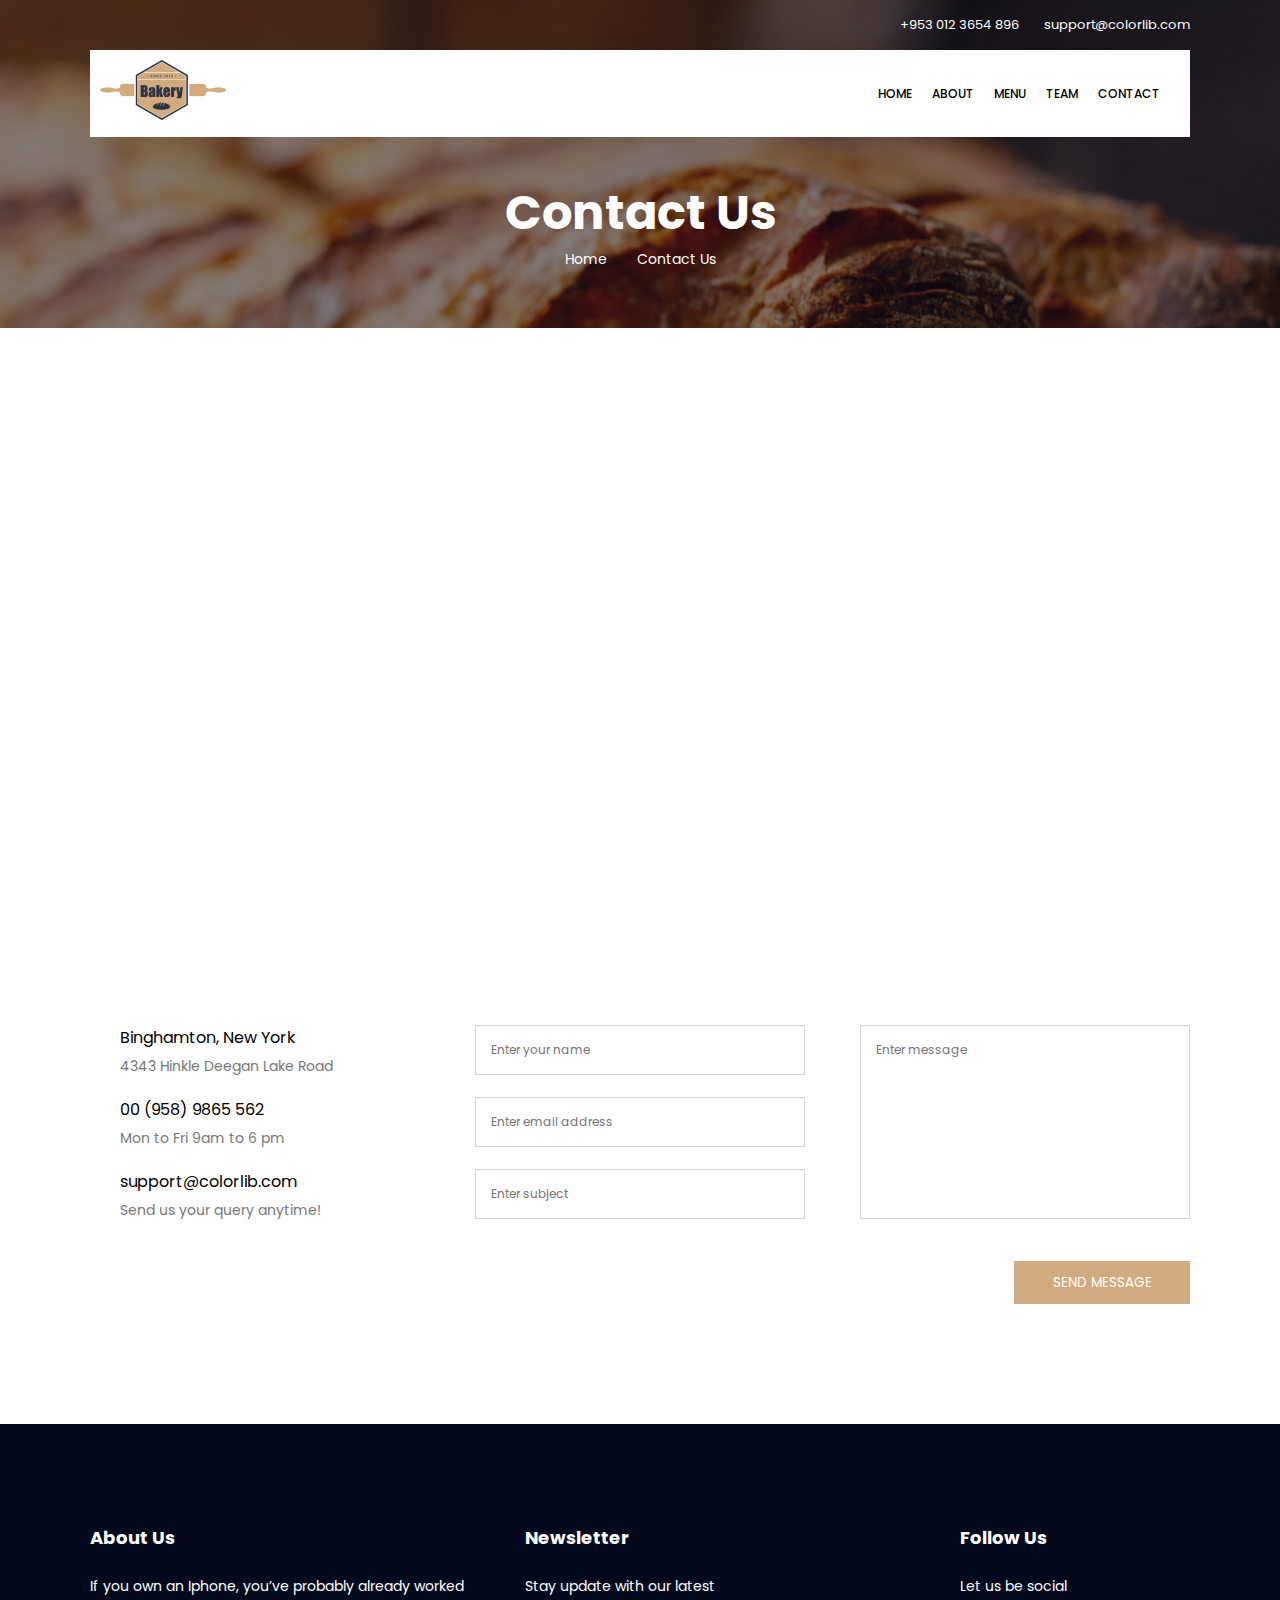
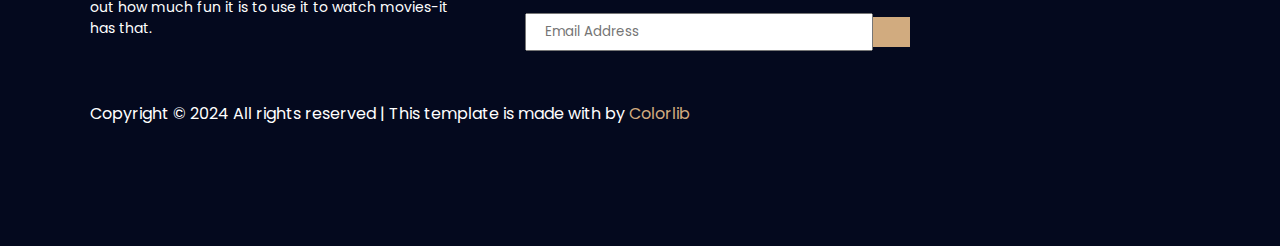
<file: contact.html>
<!DOCTYPE html>
<html lang="en">

<head>

    <meta name="viewport" content="width=device-width, initial-scale=1">
    <link rel="stylesheet" href="style.css">
    <link rel="stylesheet" href="responsive.css">

    <link rel="stylesheet" href="https://cdnjs.cloudflare.com/ajax/libs/font-awesome/6.5.2/css/all.min.css"
        integrity="sha512-SnH5WK+bZxgPHs44uWIX+LLJAJ9/2PkPKZ5QiAj6Ta86w+fsb2TkcmfRyVX3pBnMFcV7oQPJkl9QevSCWr3W6A=="
        crossorigin="anonymous" referrerpolicy="no-referrer" />
    <link rel="stylesheet" href="js/app.js">
</head>

<body>
    <div class="menu-bg-layer"></div>
    <div class="menu-bg-overlay"></div>
    <section id="about-banner">
        <div class="overlay">
            <div class="main">
                <div class="top-contacts">
                    <div class="top-icons">
                        <i class="fa-brands fa-facebook-f"></i>
                        <i class="fa-brands fa-twitter"></i>
                        <i class="fa-solid fa-basketball"></i>
                        <i class="fa-brands fa-behance"></i>
                    </div>
                    <div class="contact-text">
                        <span>+953 012 3654 896 </span>
                        <span><a href="#"> support@colorlib.com</a></span>
                    </div>
                </div>
                <nav>
                    <div class="logo">
                        <img src="img/logo.png" alt="">
                    </div>
                    <i class="fa-solid fa-bars" id="menu"></i>
                    <ul id="menu-mob">
                        <li><a href="index.html">Home</a></li>
                        <li><a href="about.html">About</a></li>
                        <li><a href="menu.html">Menu</a></li>
                        <li><a href="team.html">Team</a></li>
                        <li><a href="contact.html">Contact</a></li>
                        <li></li>
                    </ul>

                </nav>
                <div class="about-heading">
                    <h1>Contact Us</h1>
                    <div class="about-line">

                        <a href="index.html"><span>Home</span></a>
                        <i class="fa-solid fa-arrow-right"></i>
                        <a href="contact.html"><span>Contact Us</span></a>
                    </div>
                </div>
            </div>
        </div>
    </section>

    <section id="map-section">
        <div class="map-main">

            <iframe class="maps"
                src="https://www.google.com/maps/embed?pb=!1m18!1m12!1m3!1d47364.18044299736!2d-75.94478609537359!3d42.101874765405405!2m3!1f0!2f0!3f0!3m2!1i1024!2i768!4f13.1!3m3!1m2!1s0x89daef72dfadb7d1%3A0x68f9703f7ed337f!2sBinghamton%2C%20NY%2C%20USA!5e0!3m2!1sen!2sin!4v1720958509336!5m2!1sen!2sin"
                width="600" height="450" style="border:0;" allowfullscreen="" loading="lazy"
                referrerpolicy="no-referrer-when-downgrade"></iframe>

            <div class="contact-area">
                <div class="contact-box1">
                    <div class="add-line">
                        <div class="home-icon">
                            <i class="fa-solid fa-house house"></i>
                        </div>
                        <div class="address">
                            <span>Binghamton, New York</span>
                            <p>4343 Hinkle Deegan Lake Road</p>
                        </div>
                    </div>

                    <div class="add-line">
                        <div class="home-icon">
                            <i class="fa-solid fa-phone house"></i>
                        </div>
                        <div class="address">
                            <span>00 (958) 9865 562</span>
                            <p>Mon to Fri 9am to 6 pm</p>
                        </div>
                    </div>

                    <div class="add-line">
                        <div class="home-icon">
                            <i class="fa-solid fa-envelope house"></i>
                        </div>
                        <div class="address">
                            <span>support@colorlib.com</span>
                            <p>Send us your query anytime!</p>
                        </div>
                    </div>

                </div>
                <div class="contact-box1">
                    <input type="text" placeholder="Enter your name" class="contact-input">
                    <input type="text" placeholder="Enter email address" class="contact-input">
                    <input type="text" placeholder="Enter subject" class="contact-input">

                </div>
                <div class="contact-box1">
                    <textarea name="" id="" placeholder="Enter message" class="add-textarea"></textarea>

                </div>


            </div>
        
            <div class="send-msg-btn">
                <button id="get-startbtn">
                    SEND MESSAGE
                </button>
            </div>
        </div>
    </section>



    <footer>
        <div class="footmain">
            <div class="foot-content">
                <div class="about">
                    <h6>About Us</h6>
                    <p>If you own an Iphone, you’ve probably already worked out how much fun it is to use it to watch
                        movies-it has that.</p>
                </div>
                <div class="news">
                    <h6>Newsletter</h6>
                    <p>Stay update with our latest</p>
                    <div class="emailbtn">

                        <input type="email" placeholder="Email Address" class="emailbox">
                        <i class="fa-solid fa-arrow-right right-arrow"></i>
                    </div>
                </div>
                <div class="follow">
                    <h6>Follow Us</h6>
                    <p>Let us be social</p>
                    <div class="foot-icons">
                        <i class="fa-brands fa-facebook-f icon-f"></i>
                        <i class="fa-brands fa-twitter icon-f"></i>
                        <i class="fa-brands fa-dribbble icon-f"></i>
                        <i class="fa-brands fa-behance icon-f"></i>
                    </div>
                </div>

                <p>Copyright © 2024 All rights reserved | This template is made with
                    <i class="fa-regular fa-heart yellow"></i>by <span class="yellow"> Colorlib</span>
                </p>
            </div>
        </div>

    </footer>
    <script src="js/app.js"></script>

</body>

</html>
</file>
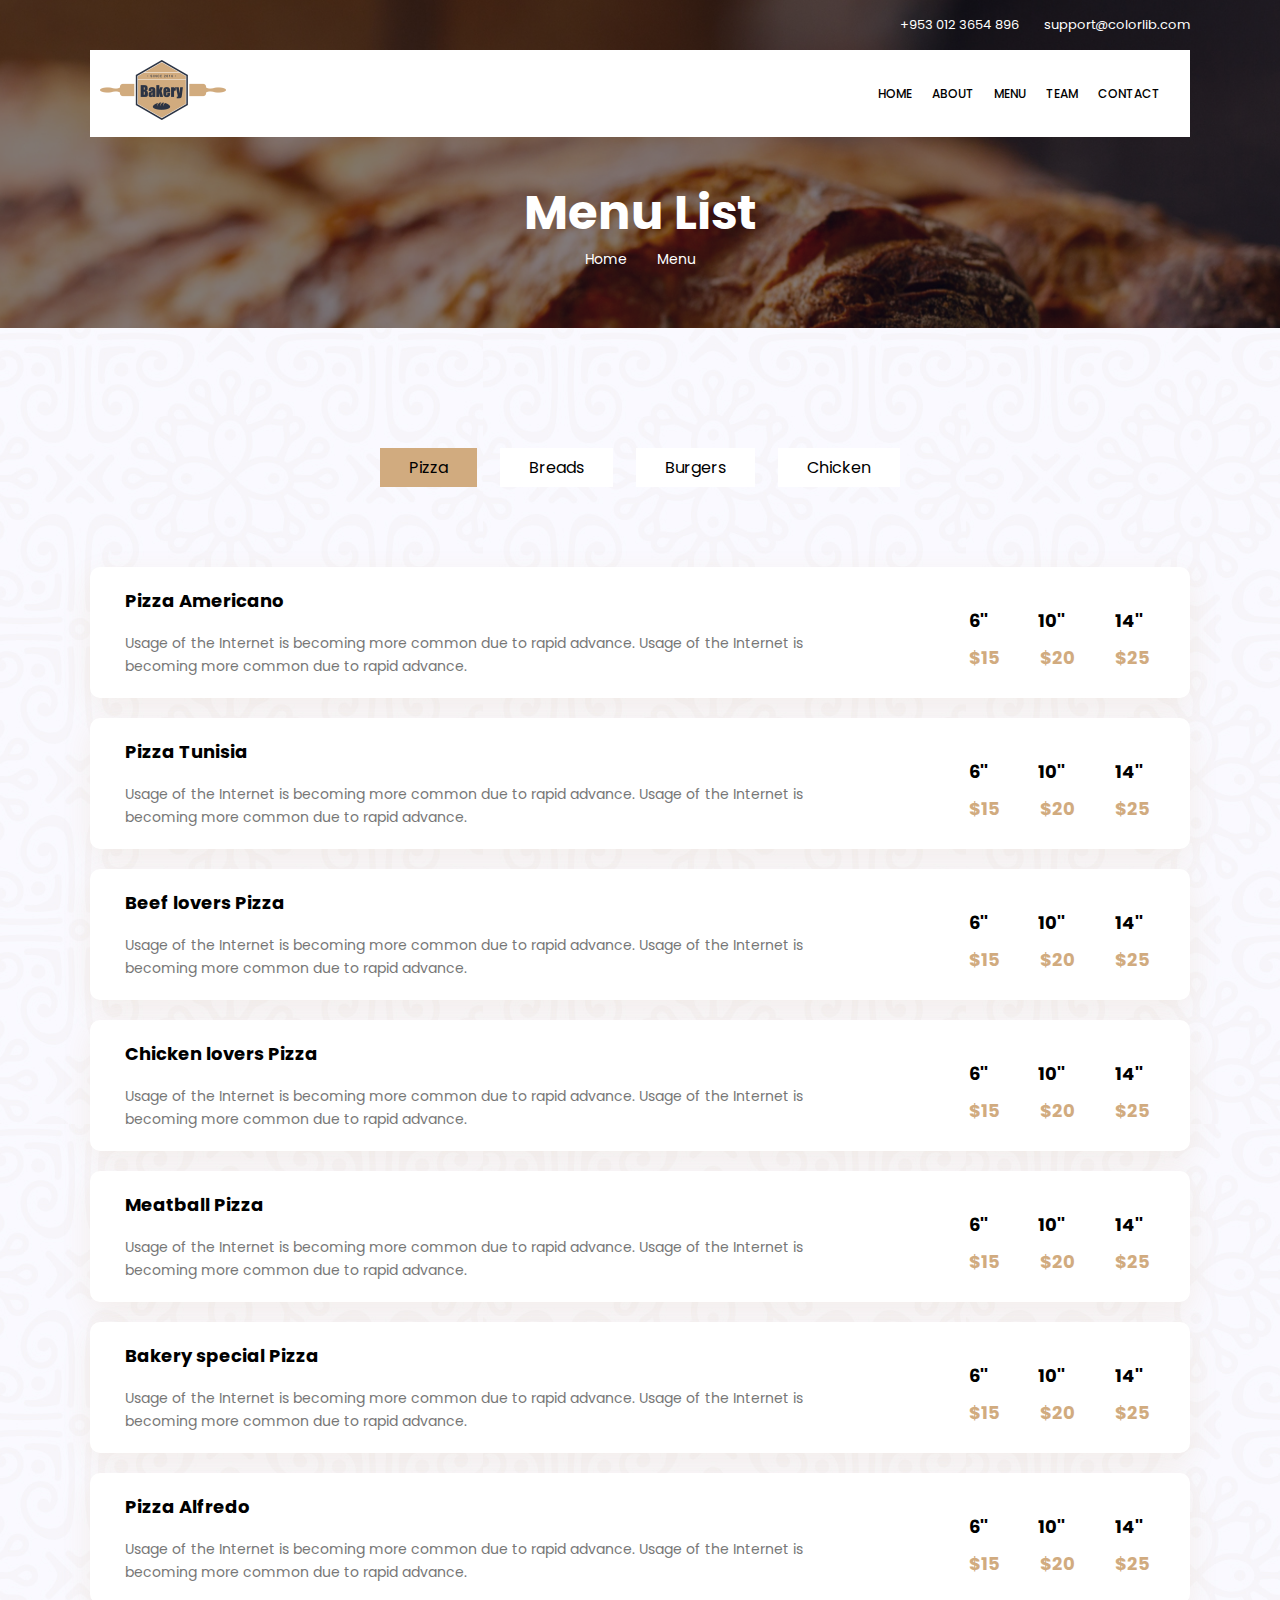
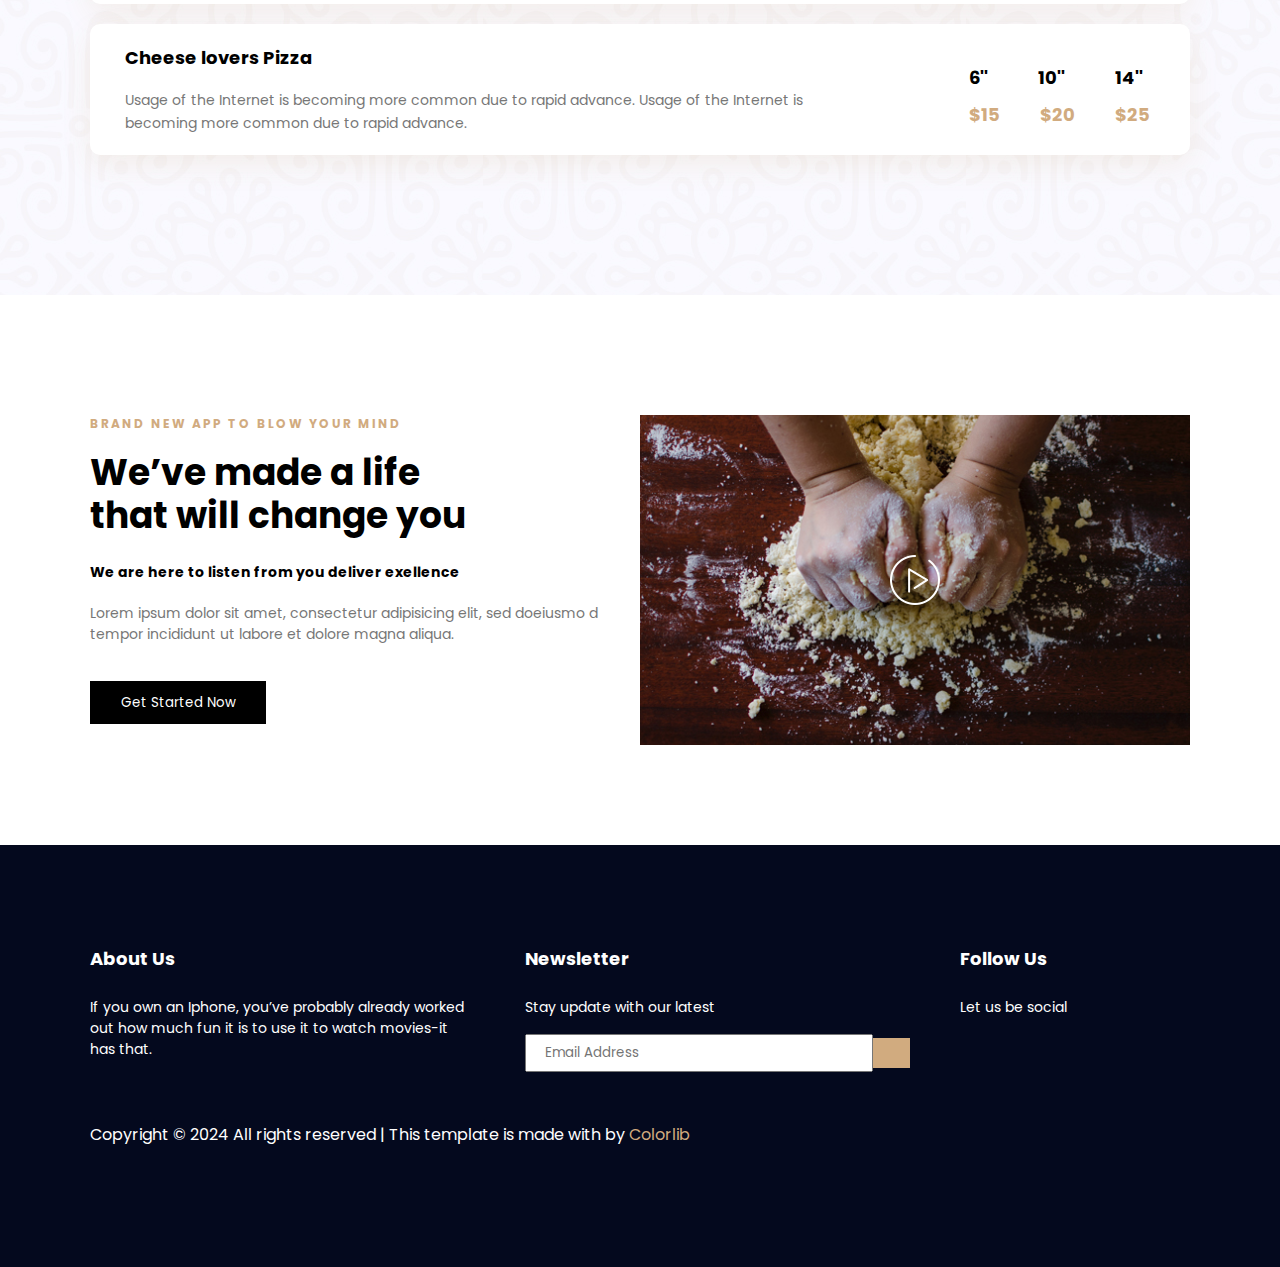
<file: menu.html>
<!DOCTYPE html>
<html lang="en">
<head>

    <meta name="viewport" content="width=device-width, initial-scale=1">
    <link rel="stylesheet" href="style.css">
    <link rel="stylesheet" href="responsive.css">
    
    <link rel="stylesheet" href="https://cdnjs.cloudflare.com/ajax/libs/font-awesome/6.5.2/css/all.min.css" integrity="sha512-SnH5WK+bZxgPHs44uWIX+LLJAJ9/2PkPKZ5QiAj6Ta86w+fsb2TkcmfRyVX3pBnMFcV7oQPJkl9QevSCWr3W6A==" crossorigin="anonymous" referrerpolicy="no-referrer" />    
    <link rel="stylesheet" href="js/app.js">
</head>
<body>
    <div class="menu-bg-layer"></div>
    <div class="menu-bg-overlay"></div>
    <section id="about-banner">
        <div class="overlay">
            <div class="main">
                <div class="top-contacts">
                    <div class="top-icons">
                        <i class="fa-brands fa-facebook-f"></i>
                        <i class="fa-brands fa-twitter"></i>
                        <i class="fa-solid fa-basketball"></i>
                        <i class="fa-brands fa-behance"></i>
                    </div>
                    <div class="contact-text">
                        <span>+953 012 3654 896 </span>
                        <span><a href="#"> support@colorlib.com</a></span>
                    </div>
                </div>
                <nav>
                    <div class="logo">
                        <img src="img/logo.png" alt="">
                    </div>
                    <i class="fa-solid fa-bars" id="menu"></i>
                        <ul id="menu-mob">
                            <li><a href="index.html">Home</a></li>
                            <li><a href="about.html">About</a></li>
                            <li><a href="menu.html">Menu</a></li>
                            <li><a href="team.html">Team</a></li>
                            <li><a href="contact.html">Contact</a></li>
                            <li></li>
                        </ul>
                    
                </nav>
                <div class="about-heading">
                    <h1>Menu List</h1>
                    <div class="about-line">

                        <a href="index.html"><span>Home</span></a>
                        <i class="fa-solid fa-arrow-right"></i>
                        <a href="menu.html"><span>Menu</span></a>
                    </div>
                </div>
            </div>
        </div>
    </section>

    <section id="menu-section"> 
        <div class="menu-main">
            <ul id="menu-btns">
                <li data-index="0"  class="bg-menus active" >Pizza</li>
                <li data-index="1" class="bg-menus">Breads</li>
                <li data-index="2" class="bg-menus">Burgers</li>
                <li data-index="3" class="bg-menus">Chicken</li>
            </ul>

            <div class="box open">
                <div class="menu-box1">
                    <div class="pizza-head1">
                        <h4>Pizza Americano</h4>
                        <p>Usage of the Internet is becoming more common due to rapid advance. Usage of the Internet is becoming more common due to rapid advance.</p>
                        
    
                    </div>
                    <div class="size-box">
                        <div class="size">
                            <h4>6''</h4>
                            <h4>10''</h4>
                            <h4>14''</h4>
                        </div>
                        <div class="dollor">
                            <span>$15</span>
                            <span>$20</span>
                            <span>$25</span>
                        </div>
                    </div>
                    
                </div>
    
                <div class="menu-box1">
                    <div class="pizza-head1">
                        <h4>Pizza Tunisia</h4>
                        <p>Usage of the Internet is becoming more common due to rapid advance. Usage of the Internet is becoming more common due to rapid advance.</p>
                        
    
                    </div>
                    <div class="size-box">
                        <div class="size">
                            <h4>6''</h4>
                            <h4>10''</h4>
                            <h4>14''</h4>
                        </div>
                        <div class="dollor">
                            <span>$15</span>
                            <span>$20</span>
                            <span>$25</span>
                        </div>
                    </div>
                    
                </div>
    
                <div class="menu-box1">
                    <div class="pizza-head1">
                        <h4>Beef lovers Pizza</h4>
                        <p>Usage of the Internet is becoming more common due to rapid advance. Usage of the Internet is becoming more common due to rapid advance.</p>
                        
    
                    </div>
                    <div class="size-box">
                        <div class="size">
                            <h4>6''</h4>
                            <h4>10''</h4>
                            <h4>14''</h4>
                        </div>
                        <div class="dollor">
                            <span>$15</span>
                            <span>$20</span>
                            <span>$25</span>
                        </div>
                    </div>
                    
                </div>
    
                <div class="menu-box1">
                    <div class="pizza-head1">
                        <h4>Chicken lovers Pizza</h4>
                        <p>Usage of the Internet is becoming more common due to rapid advance. Usage of the Internet is becoming more common due to rapid advance.</p>
                        
    
                    </div>
                    <div class="size-box">
                        <div class="size">
                            <h4>6''</h4>
                            <h4>10''</h4>
                            <h4>14''</h4>
                        </div>
                        <div class="dollor">
                            <span>$15</span>
                            <span>$20</span>
                            <span>$25</span>
                        </div>
                    </div>
                    
                </div>
    
                <div class="menu-box1">
                    <div class="pizza-head1">
                        <h4>Meatball Pizza</h4>
                        <p>Usage of the Internet is becoming more common due to rapid advance. Usage of the Internet is becoming more common due to rapid advance.</p>
                        
    
                    </div>
                    <div class="size-box">
                        <div class="size">
                            <h4>6''</h4>
                            <h4>10''</h4>
                            <h4>14''</h4>
                        </div>
                        <div class="dollor">
                            <span>$15</span>
                            <span>$20</span>
                            <span>$25</span>
                        </div>
                    </div>
                    
                </div>
    
    
                <div class="menu-box1">
                    <div class="pizza-head1">
                        <h4>Bakery special Pizza</h4>
                        <p>Usage of the Internet is becoming more common due to rapid advance. Usage of the Internet is becoming more common due to rapid advance.</p>
                        
    
                    </div>
                    <div class="size-box">
                        <div class="size">
                            <h4>6''</h4>
                            <h4>10''</h4>
                            <h4>14''</h4>
                        </div>
                        <div class="dollor">
                            <span>$15</span>
                            <span>$20</span>
                            <span>$25</span>
                        </div>
                    </div>
                    
                </div>
    
    
                <div class="menu-box1">
                    <div class="pizza-head1">
                        <h4>Pizza Alfredo</h4>
                        <p>Usage of the Internet is becoming more common due to rapid advance. Usage of the Internet is becoming more common due to rapid advance.</p>
                        
    
                    </div>
                    <div class="size-box">
                        <div class="size">
                            <h4>6''</h4>
                            <h4>10''</h4>
                            <h4>14''</h4>
                        </div>
                        <div class="dollor">
                            <span>$15</span>
                            <span>$20</span>
                            <span>$25</span>
                        </div>
                    </div>
                    
                </div>
    
                <div class="menu-box1">
                    <div class="pizza-head1">
                        <h4>Cheese lovers Pizza</h4>
                        <p>Usage of the Internet is becoming more common due to rapid advance. Usage of the Internet is becoming more common due to rapid advance.</p>
                        
    
                    </div>
                    <div class="size-box">
                        <div class="size">
                            <h4>6''</h4>
                            <h4>10''</h4>
                            <h4>14''</h4>
                        </div>
                        <div class="dollor">
                            <span>$15</span>
                            <span>$20</span>
                            <span>$25</span>
                        </div>
                    </div>
                    
                </div>
            </div>

            <div class="box">
                <div class="menu-box1">
                    <div class="pizza-head1">
                        <h4>Bread Americano</h4>
                        <p>Usage of the Internet is becoming more common due to rapid advance. Usage of the Internet is becoming more common due to rapid advance.</p>
                        
    
                    </div>
                    <div class="size-box">
                        <div class="size">
                            <h4>6''</h4>
                            <h4>10''</h4>
                            <h4>14''</h4>
                        </div>
                        <div class="dollor">
                            <span>$15</span>
                            <span>$20</span>
                            <span>$25</span>
                        </div>
                    </div>
                    
                </div>
    
                <div class="menu-box1">
                    <div class="pizza-head1">
                        <h4>Pizza Tunisia</h4>
                        <p>Usage of the Internet is becoming more common due to rapid advance. Usage of the Internet is becoming more common due to rapid advance.</p>
                        
    
                    </div>
                    <div class="size-box">
                        <div class="size">
                            <h4>6''</h4>
                            <h4>10''</h4>
                            <h4>14''</h4>
                        </div>
                        <div class="dollor">
                            <span>$15</span>
                            <span>$20</span>
                            <span>$25</span>
                        </div>
                    </div>
                    
                </div>
    
                <div class="menu-box1">
                    <div class="pizza-head1">
                        <h4>Beef lovers Pizza</h4>
                        <p>Usage of the Internet is becoming more common due to rapid advance. Usage of the Internet is becoming more common due to rapid advance.</p>
                        
    
                    </div>
                    <div class="size-box">
                        <div class="size">
                            <h4>6''</h4>
                            <h4>10''</h4>
                            <h4>14''</h4>
                        </div>
                        <div class="dollor">
                            <span>$15</span>
                            <span>$20</span>
                            <span>$25</span>
                        </div>
                    </div>
                    
                </div>
    
                <div class="menu-box1">
                    <div class="pizza-head1">
                        <h4>Chicken lovers Pizza</h4>
                        <p>Usage of the Internet is becoming more common due to rapid advance. Usage of the Internet is becoming more common due to rapid advance.</p>
                        
    
                    </div>
                    <div class="size-box">
                        <div class="size">
                            <h4>6''</h4>
                            <h4>10''</h4>
                            <h4>14''</h4>
                        </div>
                        <div class="dollor">
                            <span>$15</span>
                            <span>$20</span>
                            <span>$25</span>
                        </div>
                    </div>
                    
                </div>
    
                <div class="menu-box1">
                    <div class="pizza-head1">
                        <h4>Meatball Pizza</h4>
                        <p>Usage of the Internet is becoming more common due to rapid advance. Usage of the Internet is becoming more common due to rapid advance.</p>
                        
    
                    </div>
                    <div class="size-box">
                        <div class="size">
                            <h4>6''</h4>
                            <h4>10''</h4>
                            <h4>14''</h4>
                        </div>
                        <div class="dollor">
                            <span>$15</span>
                            <span>$20</span>
                            <span>$25</span>
                        </div>
                    </div>
                    
                </div>
    
    
                <div class="menu-box1">
                    <div class="pizza-head1">
                        <h4>Bakery special Pizza</h4>
                        <p>Usage of the Internet is becoming more common due to rapid advance. Usage of the Internet is becoming more common due to rapid advance.</p>
                        
    
                    </div>
                    <div class="size-box">
                        <div class="size">
                            <h4>6''</h4>
                            <h4>10''</h4>
                            <h4>14''</h4>
                        </div>
                        <div class="dollor">
                            <span>$15</span>
                            <span>$20</span>
                            <span>$25</span>
                        </div>
                    </div>
                    
                </div>
    
    
                <div class="menu-box1">
                    <div class="pizza-head1">
                        <h4>Pizza Alfredo</h4>
                        <p>Usage of the Internet is becoming more common due to rapid advance. Usage of the Internet is becoming more common due to rapid advance.</p>
                        
    
                    </div>
                    <div class="size-box">
                        <div class="size">
                            <h4>6''</h4>
                            <h4>10''</h4>
                            <h4>14''</h4>
                        </div>
                        <div class="dollor">
                            <span>$15</span>
                            <span>$20</span>
                            <span>$25</span>
                        </div>
                    </div>
                    
                </div>
    
                <div class="menu-box1">
                    <div class="pizza-head1">
                        <h4>Cheese lovers Pizza</h4>
                        <p>Usage of the Internet is becoming more common due to rapid advance. Usage of the Internet is becoming more common due to rapid advance.</p>
                        
    
                    </div>
                    <div class="size-box">
                        <div class="size">
                            <h4>6''</h4>
                            <h4>10''</h4>
                            <h4>14''</h4>
                        </div>
                        <div class="dollor">
                            <span>$15</span>
                            <span>$20</span>
                            <span>$25</span>
                        </div>
                    </div>
                    
                </div>
            </div>
            <!-- //////////////////////////////////////////////////////////////////////////////////////////////////////////////////////////////// -->
            <div class="box">
                <div class="menu-box1">
                    <div class="pizza-head1">
                        <h4>Burger Americano</h4>
                        <p>Usage of the Internet is becoming more common due to rapid advance. Usage of the Internet is becoming more common due to rapid advance.</p>
                        
    
                    </div>
                    <div class="size-box">
                        <div class="size">
                            <h4>6''</h4>
                            <h4>10''</h4>
                            <h4>14''</h4>
                        </div>
                        <div class="dollor">
                            <span>$15</span>
                            <span>$20</span>
                            <span>$25</span>
                        </div>
                    </div>
                    
                </div>
    
                <div class="menu-box1">
                    <div class="pizza-head1">
                        <h4>Pizza Tunisia</h4>
                        <p>Usage of the Internet is becoming more common due to rapid advance. Usage of the Internet is becoming more common due to rapid advance.</p>
                        
    
                    </div>
                    <div class="size-box">
                        <div class="size">
                            <h4>6''</h4>
                            <h4>10''</h4>
                            <h4>14''</h4>
                        </div>
                        <div class="dollor">
                            <span>$15</span>
                            <span>$20</span>
                            <span>$25</span>
                        </div>
                    </div>
                    
                </div>
    
                <div class="menu-box1">
                    <div class="pizza-head1">
                        <h4>Beef lovers Pizza</h4>
                        <p>Usage of the Internet is becoming more common due to rapid advance. Usage of the Internet is becoming more common due to rapid advance.</p>
                        
    
                    </div>
                    <div class="size-box">
                        <div class="size">
                            <h4>6''</h4>
                            <h4>10''</h4>
                            <h4>14''</h4>
                        </div>
                        <div class="dollor">
                            <span>$15</span>
                            <span>$20</span>
                            <span>$25</span>
                        </div>
                    </div>
                    
                </div>
    
                <div class="menu-box1">
                    <div class="pizza-head1">
                        <h4>Chicken lovers Pizza</h4>
                        <p>Usage of the Internet is becoming more common due to rapid advance. Usage of the Internet is becoming more common due to rapid advance.</p>
                        
    
                    </div>
                    <div class="size-box">
                        <div class="size">
                            <h4>6''</h4>
                            <h4>10''</h4>
                            <h4>14''</h4>
                        </div>
                        <div class="dollor">
                            <span>$15</span>
                            <span>$20</span>
                            <span>$25</span>
                        </div>
                    </div>
                    
                </div>
    
                <div class="menu-box1">
                    <div class="pizza-head1">
                        <h4>Meatball Pizza</h4>
                        <p>Usage of the Internet is becoming more common due to rapid advance. Usage of the Internet is becoming more common due to rapid advance.</p>
                        
    
                    </div>
                    <div class="size-box">
                        <div class="size">
                            <h4>6''</h4>
                            <h4>10''</h4>
                            <h4>14''</h4>
                        </div>
                        <div class="dollor">
                            <span>$15</span>
                            <span>$20</span>
                            <span>$25</span>
                        </div>
                    </div>
                    
                </div>
    
    
                <div class="menu-box1">
                    <div class="pizza-head1">
                        <h4>Bakery special Pizza</h4>
                        <p>Usage of the Internet is becoming more common due to rapid advance. Usage of the Internet is becoming more common due to rapid advance.</p>
                        
    
                    </div>
                    <div class="size-box">
                        <div class="size">
                            <h4>6''</h4>
                            <h4>10''</h4>
                            <h4>14''</h4>
                        </div>
                        <div class="dollor">
                            <span>$15</span>
                            <span>$20</span>
                            <span>$25</span>
                        </div>
                    </div>
                    
                </div>
    
    
                <div class="menu-box1">
                    <div class="pizza-head1">
                        <h4>Pizza Alfredo</h4>
                        <p>Usage of the Internet is becoming more common due to rapid advance. Usage of the Internet is becoming more common due to rapid advance.</p>
                        
    
                    </div>
                    <div class="size-box">
                        <div class="size">
                            <h4>6''</h4>
                            <h4>10''</h4>
                            <h4>14''</h4>
                        </div>
                        <div class="dollor">
                            <span>$15</span>
                            <span>$20</span>
                            <span>$25</span>
                        </div>
                    </div>
                    
                </div>
    
                <div class="menu-box1">
                    <div class="pizza-head1">
                        <h4>Cheese lovers Pizza</h4>
                        <p>Usage of the Internet is becoming more common due to rapid advance. Usage of the Internet is becoming more common due to rapid advance.</p>
                        
    
                    </div>
                    <div class="size-box">
                        <div class="size">
                            <h4>6''</h4>
                            <h4>10''</h4>
                            <h4>14''</h4>
                        </div>
                        <div class="dollor">
                            <span>$15</span>
                            <span>$20</span>
                            <span>$25</span>
                        </div>
                    </div>
                    
                </div>
            </div>

            <!-- //////////////////////////////////////////////////////////////////////////////////////////////////////////// -->
            <div class="box">
                <div class="menu-box1">
                    <div class="pizza-head1">
                        <h4>Chicken Americano</h4>
                        <p>Usage of the Internet is becoming more common due to rapid advance. Usage of the Internet is becoming more common due to rapid advance.</p>
                        
    
                    </div>
                    <div class="size-box">
                        <div class="size">
                            <h4>6''</h4>
                            <h4>10''</h4>
                            <h4>14''</h4>
                        </div>
                        <div class="dollor">
                            <span>$15</span>
                            <span>$20</span>
                            <span>$25</span>
                        </div>
                    </div>
                    
                </div>
    
                <div class="menu-box1">
                    <div class="pizza-head1">
                        <h4>Pizza Tunisia</h4>
                        <p>Usage of the Internet is becoming more common due to rapid advance. Usage of the Internet is becoming more common due to rapid advance.</p>
                        
    
                    </div>
                    <div class="size-box">
                        <div class="size">
                            <h4>6''</h4>
                            <h4>10''</h4>
                            <h4>14''</h4>
                        </div>
                        <div class="dollor">
                            <span>$15</span>
                            <span>$20</span>
                            <span>$25</span>
                        </div>
                    </div>
                    
                </div>
    
                <div class="menu-box1">
                    <div class="pizza-head1">
                        <h4>Beef lovers Pizza</h4>
                        <p>Usage of the Internet is becoming more common due to rapid advance. Usage of the Internet is becoming more common due to rapid advance.</p>
                        
    
                    </div>
                    <div class="size-box">
                        <div class="size">
                            <h4>6''</h4>
                            <h4>10''</h4>
                            <h4>14''</h4>
                        </div>
                        <div class="dollor">
                            <span>$15</span>
                            <span>$20</span>
                            <span>$25</span>
                        </div>
                    </div>
                    
                </div>
    
                <div class="menu-box1">
                    <div class="pizza-head1">
                        <h4>Chicken lovers Pizza</h4>
                        <p>Usage of the Internet is becoming more common due to rapid advance. Usage of the Internet is becoming more common due to rapid advance.</p>
                        
    
                    </div>
                    <div class="size-box">
                        <div class="size">
                            <h4>6''</h4>
                            <h4>10''</h4>
                            <h4>14''</h4>
                        </div>
                        <div class="dollor">
                            <span>$15</span>
                            <span>$20</span>
                            <span>$25</span>
                        </div>
                    </div>
                    
                </div>
    
                <div class="menu-box1">
                    <div class="pizza-head1">
                        <h4>Meatball Pizza</h4>
                        <p>Usage of the Internet is becoming more common due to rapid advance. Usage of the Internet is becoming more common due to rapid advance.</p>
                        
    
                    </div>
                    <div class="size-box">
                        <div class="size">
                            <h4>6''</h4>
                            <h4>10''</h4>
                            <h4>14''</h4>
                        </div>
                        <div class="dollor">
                            <span>$15</span>
                            <span>$20</span>
                            <span>$25</span>
                        </div>
                    </div>
                    
                </div>
    
    
                <div class="menu-box1">
                    <div class="pizza-head1">
                        <h4>Bakery special Pizza</h4>
                        <p>Usage of the Internet is becoming more common due to rapid advance. Usage of the Internet is becoming more common due to rapid advance.</p>
                        
    
                    </div>
                    <div class="size-box">
                        <div class="size">
                            <h4>6''</h4>
                            <h4>10''</h4>
                            <h4>14''</h4>
                        </div>
                        <div class="dollor">
                            <span>$15</span>
                            <span>$20</span>
                            <span>$25</span>
                        </div>
                    </div>
                    
                </div>
    
    
                <div class="menu-box1">
                    <div class="pizza-head1">
                        <h4>Pizza Alfredo</h4>
                        <p>Usage of the Internet is becoming more common due to rapid advance. Usage of the Internet is becoming more common due to rapid advance.</p>
                        
    
                    </div>
                    <div class="size-box">
                        <div class="size">
                            <h4>6''</h4>
                            <h4>10''</h4>
                            <h4>14''</h4>
                        </div>
                        <div class="dollor">
                            <span>$15</span>
                            <span>$20</span>
                            <span>$25</span>
                        </div>
                    </div>
                    
                </div>
    
                <div class="menu-box1">
                    <div class="pizza-head1">
                        <h4>Cheese lovers Pizza</h4>
                        <p>Usage of the Internet is becoming more common due to rapid advance. Usage of the Internet is becoming more common due to rapid advance.</p>
                        
    
                    </div>
                    <div class="size-box">
                        <div class="size">
                            <h4>6''</h4>
                            <h4>10''</h4>
                            <h4>14''</h4>
                        </div>
                        <div class="dollor">
                            <span>$15</span>
                            <span>$20</span>
                            <span>$25</span>
                        </div>
                    </div>
                    
                </div>
            </div>
        </div>
    </section>


    <section id="third-sec">
        <div class="third-main">
                <div class="left-third">
                    <h6> BRAND NEW APP TO BLOW YOUR MIND</h6>
                    <h1>We’ve made a life<br>
                        that will change you</h1>
                    <span>We are here to listen from you deliver exellence</span>
                    <p>Lorem ipsum dolor sit amet, consectetur adipisicing elit, sed doeiusmo d tempor incididunt ut labore et dolore magna aliqua.</p>
                    
                    <button id="start-btn">
                        Get Started Now
                    </button>
                </div>
                <div class="right-video">
                    <img src="img/play-btn.png" class="playbtn">
                </div>
        </div>
    </section>

    <footer >
        <div class="footmain">
            <div class="foot-content">
                <div class="about">
                    <h6>About Us</h6>
                    <p>If you own an Iphone, you’ve probably already worked out how much fun it is to use it to watch movies-it has that.</p>
                </div>
                <div class="news">
                    <h6>Newsletter</h6>
                    <p>Stay update with our latest</p>
                    <div class="emailbtn">
    
                        <input type="email" placeholder="Email Address" class="emailbox">
                        <i class="fa-solid fa-arrow-right right-arrow"></i>
                    </div>
                </div>
                <div class="follow">
                    <h6>Follow Us</h6>
                    <p>Let us be social</p>
                    <div class="foot-icons">
                        <i class="fa-brands fa-facebook-f icon-f"></i>
                        <i class="fa-brands fa-twitter icon-f"></i>
                        <i class="fa-brands fa-dribbble icon-f"></i>
                        <i class="fa-brands fa-behance icon-f"></i>
                    </div>
                </div>
                
                <p>Copyright © 2024 All rights reserved | This template is made with  
                    <i class="fa-regular fa-heart yellow"></i>by <span class="yellow">  Colorlib</span></p>
            </div>
        </div>
    </footer>
    <script src="js/app.js"></script>

</body>
</html>
</file>
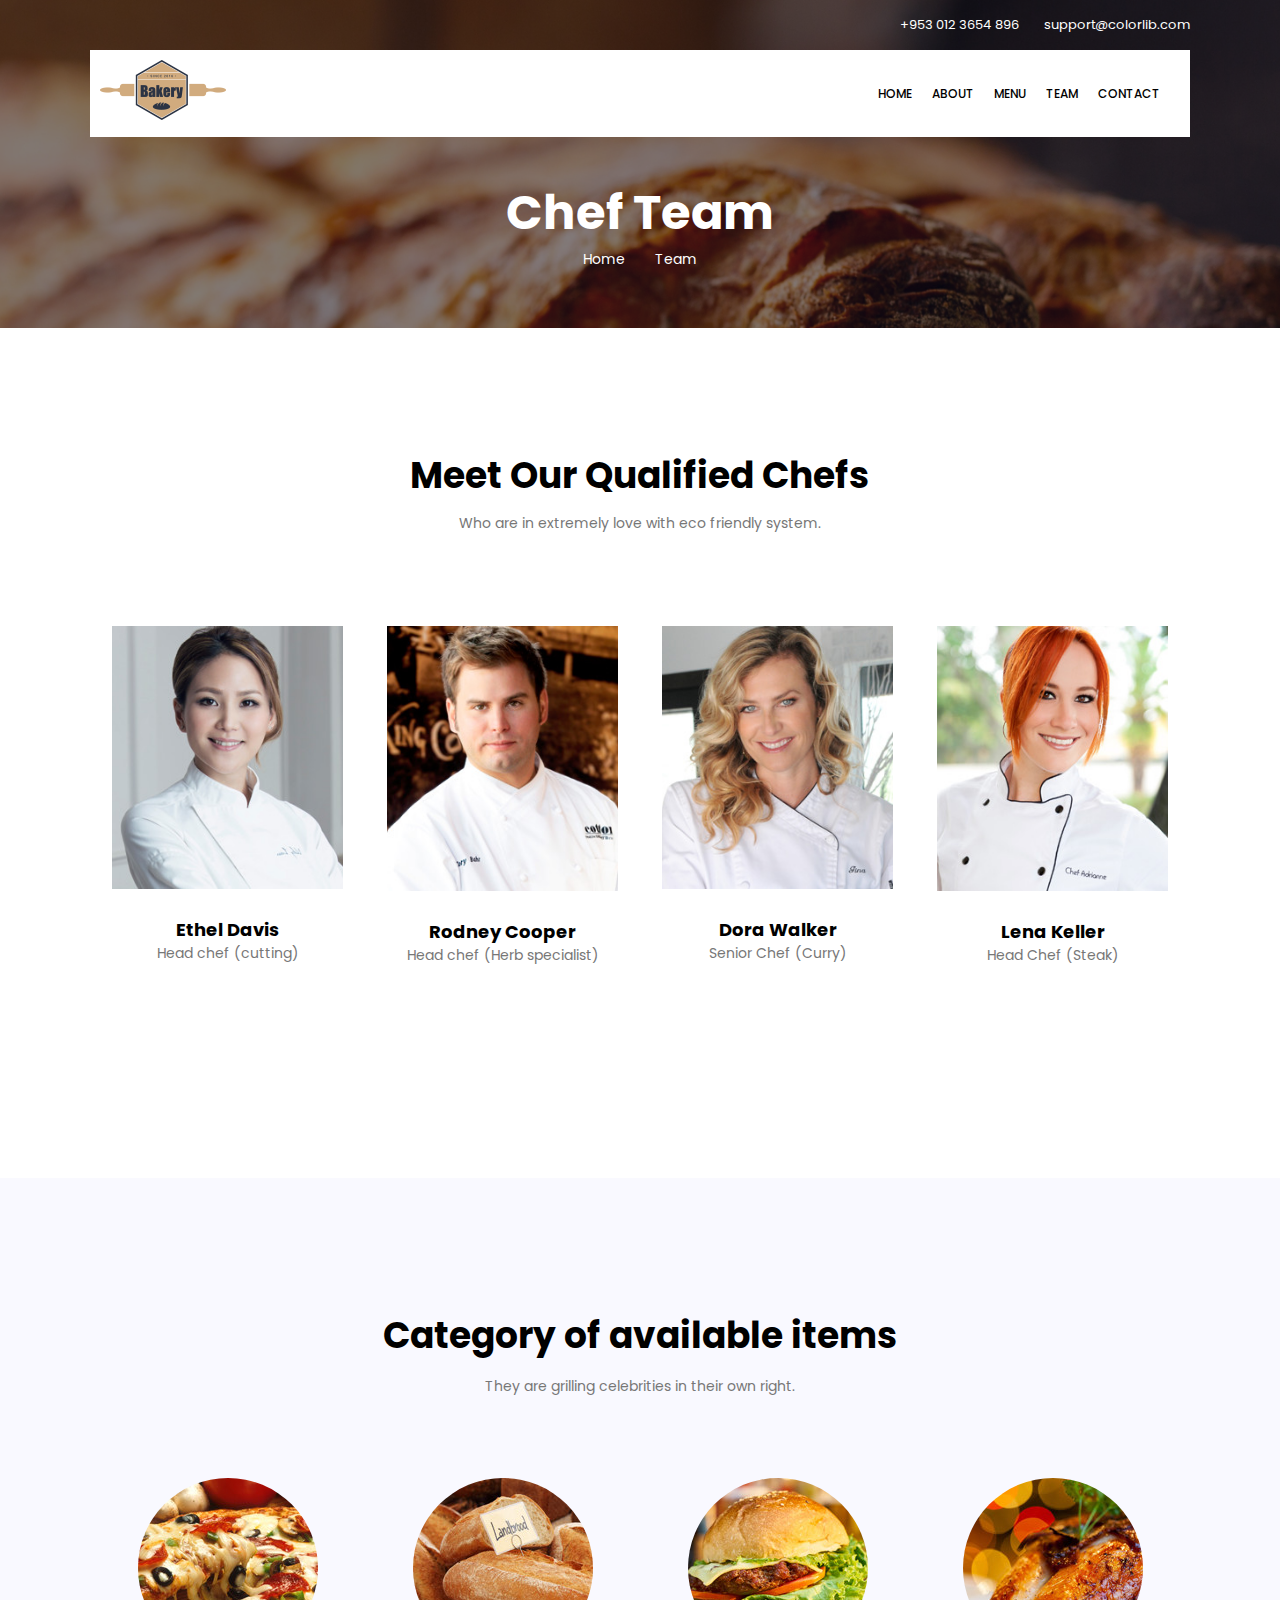
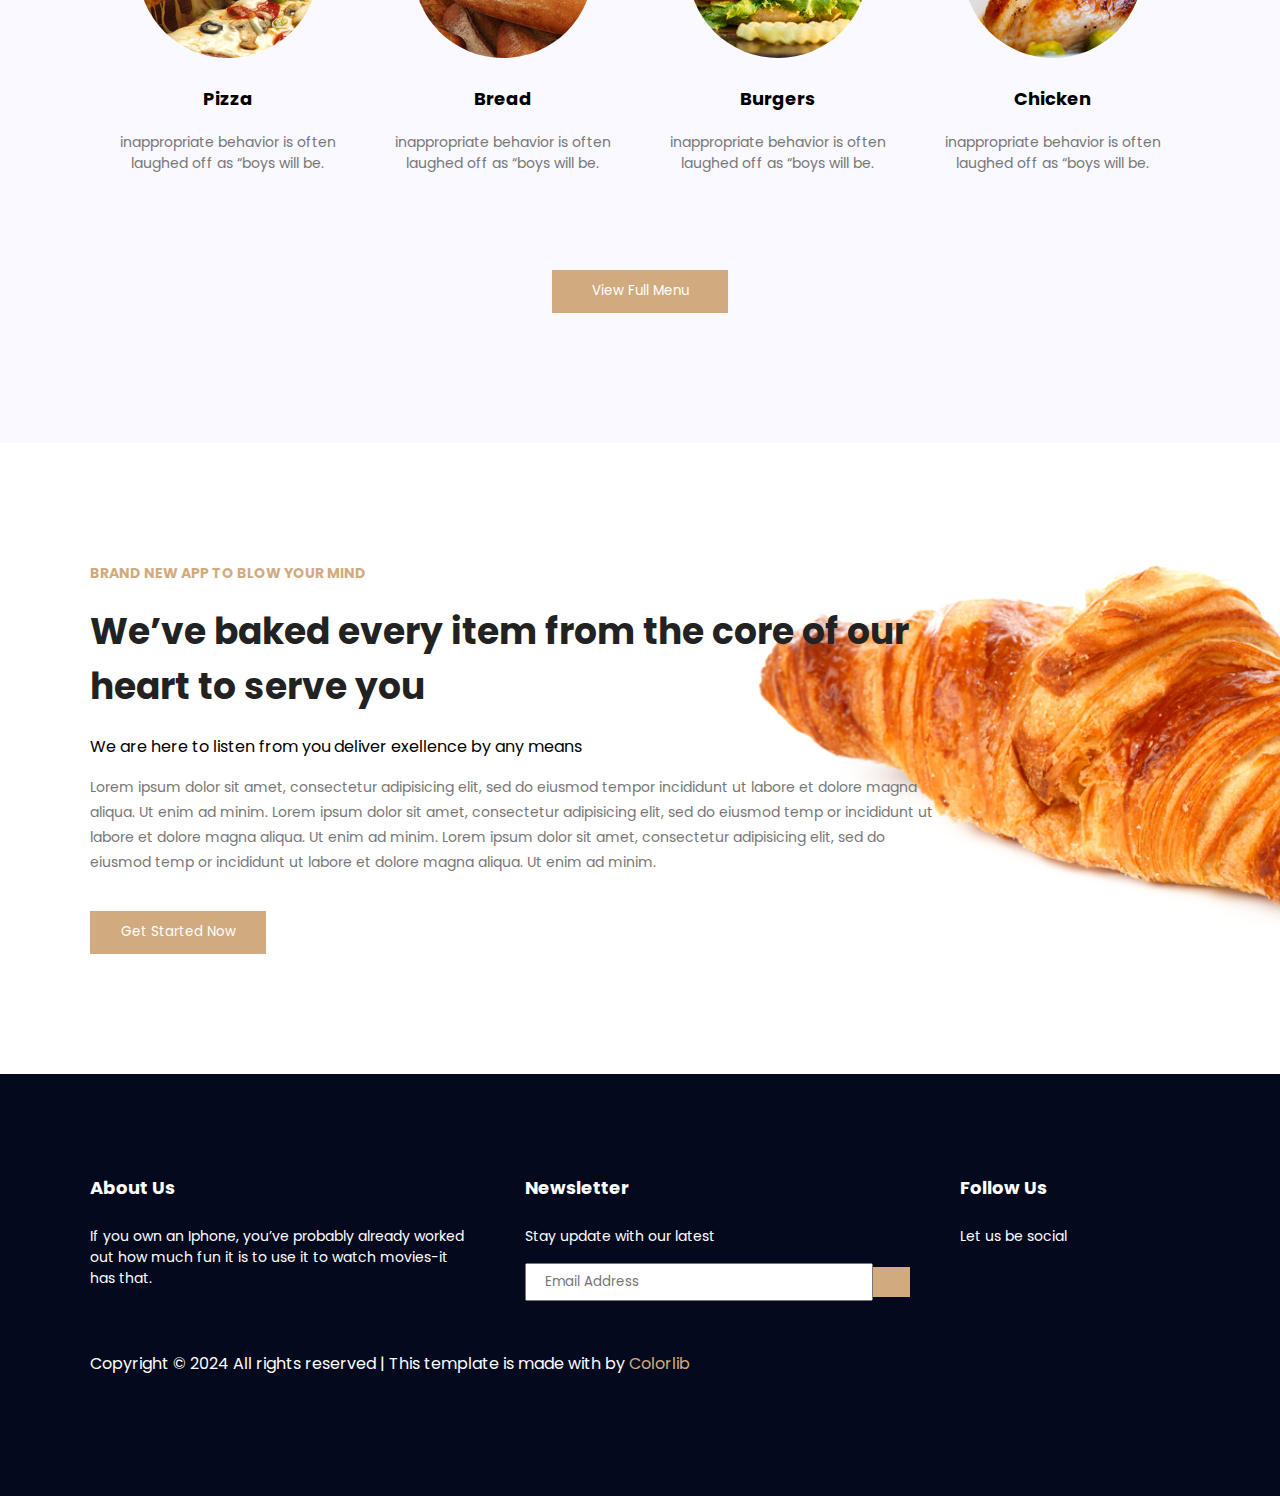
<file: team.html>
<!DOCTYPE html>
<html lang="en">

<head>

    <meta name="viewport" content="width=device-width, initial-scale=1">
    <link rel="stylesheet" href="style.css">
    <link rel="stylesheet" href="responsive.css">

    <link rel="stylesheet" href="https://cdnjs.cloudflare.com/ajax/libs/font-awesome/6.5.2/css/all.min.css"
        integrity="sha512-SnH5WK+bZxgPHs44uWIX+LLJAJ9/2PkPKZ5QiAj6Ta86w+fsb2TkcmfRyVX3pBnMFcV7oQPJkl9QevSCWr3W6A=="
        crossorigin="anonymous" referrerpolicy="no-referrer" />
    <link rel="stylesheet" href="js/app.js">
</head>

<body>
    <div class="menu-bg-layer"></div>
    <div class="menu-bg-overlay"></div>
    <section id="about-banner">
        <div class="overlay">
            <div class="main">
                <div class="top-contacts">
                    <div class="top-icons">
                        <i class="fa-brands fa-facebook-f"></i>
                        <i class="fa-brands fa-twitter"></i>
                        <i class="fa-solid fa-basketball"></i>
                        <i class="fa-brands fa-behance"></i>
                    </div>
                    <div class="contact-text">
                        <span>+953 012 3654 896 </span>
                        <span><a href="#"> support@colorlib.com</a></span>
                    </div>
                </div>
                <nav>
                    <div class="logo">
                        <img src="img/logo.png" alt="">
                    </div>
                    <i class="fa-solid fa-bars" id="menu"></i>
                    <ul id="menu-mob">
                        <li><a href="index.html">Home</a></li>
                        <li><a href="about.html">About</a></li>
                        <li><a href="menu.html">Menu</a></li>
                        <li><a href="team.html">Team</a></li>
                        <li><a href="contact.html">Contact</a></li>
                        <li></li>
                    </ul>

                </nav>
                <div class="about-heading">
                    <h1>Chef Team</h1>
                    <div class="about-line">

                        <a href="index.html"><span>Home</span></a>
                        <i class="fa-solid fa-arrow-right"></i>
                        <a href="team.html"><span>Team</span></a>
                    </div>
                </div>
            </div>
        </div>
    </section>

    <section id="meet-team">
        <div class="team-main">
            <h1>Meet Our Qualified Chefs</h1>
            <p>Who are in extremely love with eco friendly system.</p>
            <div class="cheffs">
                <div class="chef1">
                    <div class="azsd">
                        <img src="img/t1.jpg" width="100%" height="" alt="">
                        <div class="overlay-chef">
                            <i class="fa-brands fa-facebook"></i>
                            <i class="fa-brands fa-twitter"></i>
                            <i class="fa-brands fa-linkedin-in"></i>
                        </div>
                    </div>
                    <h4>Ethel Davis</h4>
                    <p>Head chef (cutting)</p>

                </div>
                <div class="chef1">
                    <div class="azsd">
                        <img src="img/t2.jpg" width="100%" height="" alt="">
                        <div class="overlay-chef">
                            <i class="fa-brands fa-facebook"></i>
                            <i class="fa-brands fa-twitter"></i>
                            <i class="fa-brands fa-linkedin-in"></i>
                        </div>
                    </div>
                    <h4>Rodney Cooper</h4>
                    <p>Head chef (Herb specialist)</p>
                </div>
                <div class="chef1">
                    <div class="azsd">
                        <img src="img/t3.jpg" width="100%" height="" alt="">
                        <div class="overlay-chef">
                            <i class="fa-brands fa-facebook"></i>
                            <i class="fa-brands fa-twitter"></i>
                            <i class="fa-brands fa-linkedin-in"></i>
                        </div>
                    </div>
                    <h4>Dora Walker</h4>
                    <p>Senior Chef (Curry)</p>
                </div>
                <div class="chef1">
                    <div class="azsd">
                        <img src="img/t4.jpg" width="100%" height="" alt="">
                        <div class="overlay-chef">
                            <i class="fa-brands fa-facebook"></i>
                            <i class="fa-brands fa-twitter"></i>
                            <i class="fa-brands fa-linkedin-in"></i>
                        </div>
                    </div>
                    <h4>Lena Keller</h4>
                    <p>Head Chef (Steak)</p>
                </div>

            </div>
        </div>
    </section>

    <section id="category">
        <div class="main-category">
            <div class="category-topic">
                <h1>Category of available items </h1>
                <span>They are grilling celebrities in their own right.</span>
            </div>
            <div class="pizza-img">
                <div class="circle1">
                    <div class="image1">
                        <img src="img/c1.jpg" class="images">
                    </div>
                    <h4>Pizza</h4>
                    <p>inappropriate behavior is often laughed off as “boys will be.</p>
                </div>
                <div class="circle1">
                    <div class="image1">
                        <img src="img/c2.jpg" class="images">
                    </div>
                    <h4>Bread</h4>
                    <p>inappropriate behavior is often laughed off as “boys will be.</p>
                </div>
                <div class="circle1">
                    <div class="image1">
                        <img src="img/c3.jpg" class="images">
                    </div>
                    <h4>Burgers</h4>
                    <p> inappropriate behavior is often laughed off as “boys will be.</p>
                </div>
                <div class="circle1">
                    <div class="image1">
                        <img src="img/c4.jpg" class="images">
                    </div>
                    <h4>Chicken</h4>
                    <p> inappropriate behavior is often laughed off as “boys will be.</p>
                </div>

            </div>

            <button id="viewbtn">
                View Full Menu
            </button>
        </div>

    </section>

    <section id="home-bread">
        <div class="main-home">
            <div class="main-left-text">
                <h6>BRAND NEW APP TO BLOW YOUR MIND</h6>
                <h1>We’ve baked every item from the core of our heart to serve you</h1>
                <p>
                    <span>We are here to listen from you deliver exellence by any means</span>
                </p>
                <p>Lorem ipsum dolor sit amet, consectetur adipisicing elit, sed do eiusmod tempor incididunt ut labore
                    et dolore magna aliqua. Ut enim ad minim. Lorem ipsum dolor sit amet, consectetur adipisicing elit,
                    sed do eiusmod temp or incididunt ut labore et dolore magna aliqua. Ut enim ad minim. Lorem ipsum
                    dolor sit amet, consectetur adipisicing elit, sed do eiusmod temp or incididunt ut labore et dolore
                    magna aliqua. Ut enim ad minim.</p>
                <button id="get-startbtn">
                    Get Started Now
                </button>
            </div>

            <div class="right-bread">
                <img src="img/about-img.png" width="60%" height="50%">
            </div>

        </div>

    </section>


    <footer>
        <div class="footmain">
            <div class="foot-content">
                <div class="about">
                    <h6>About Us</h6>
                    <p>If you own an Iphone, you’ve probably already worked out how much fun it is to use it to watch
                        movies-it has that.</p>
                </div>
                <div class="news">
                    <h6>Newsletter</h6>
                    <p>Stay update with our latest</p>
                    <div class="emailbtn">

                        <input type="email" placeholder="Email Address" class="emailbox">
                        <i class="fa-solid fa-arrow-right right-arrow"></i>
                    </div>
                </div>
                <div class="follow">
                    <h6>Follow Us</h6>
                    <p>Let us be social</p>
                    <div class="foot-icons">
                        <i class="fa-brands fa-facebook-f icon-f"></i>
                        <i class="fa-brands fa-twitter icon-f"></i>
                        <i class="fa-brands fa-dribbble icon-f"></i>
                        <i class="fa-brands fa-behance icon-f"></i>
                    </div>
                </div>

                <p>Copyright © 2024 All rights reserved | This template is made with
                    <i class="fa-regular fa-heart yellow"></i>by <span class="yellow"> Colorlib</span>
                </p>
            </div>
        </div>

    </footer>
    <script src="js/app.js"></script>

</body>

</html>
</file>
<file: style.css>
@import url('https://fonts.googleapis.com/css2?family=Noto+Sans+Arabic:wght@100..900&family=Poppins:ital,wght@0,100;0,200;0,300;0,400;0,500;0,600;0,700;0,800;0,900;1,100;1,200;1,300;1,400;1,500;1,600;1,700;1,800;1,900&family=Roboto&display=swap');

* {
    margin: 0;
    padding: 0;
    box-sizing: border-box;
    font-family: "Poppins", sans-serif;
}

a {
    color: inherit;
    font-family: inherit;
    text-decoration: inherit;
}

body {
    color: #777;
}

#banner {
    width: 100%;
    height: 100vh;
    background: url(img/banner-bg.jpg) center;
    background-size: cover;
    background-attachment: fixed;
    color: white;
}

#banner .overlay {
    width: 100%;
    height: 100vh;
    background-color: rgba(0, 0, 0, 0.6);
}

.main {
    max-width: 1100px;
    margin: auto;
    position: relative;
}

.main nav {
    z-index: 333;
}

.top-contacts {
    display: none;
    justify-content: space-between;
    padding: 15px 0;
}
.top-icons i:hover{
    cursor: pointer;
}

.top-icons {
    display: flex;
    gap: 18px;
    font-size: 13px;
}

.contact-text {
    display: flex;
    gap: 25px;
    font-size: 13px;
}

nav {
    background: white;
    display: flex;
    justify-content: space-between;
    align-items: center;
    padding: 10px;
}


nav ul {
    font-weight: 500;
    font-size: 12px;
    color: black;
    list-style: none;
    display: flex;
    gap: 20px;
    text-transform: uppercase;
}

#menu {
    font-size: 25px;
    color: black;
}

.menu-bg-layer {
    width: 100%;
    height: 86px;
    box-shadow: 0px 0px 40px rgb(193, 190, 190);
    background-color: white;
    position: fixed;
    top: 0;
    opacity: 0;
    visibility: hidden;
    transition: 500ms;
    z-index: 9999px;
}

.menu-bg-overlay {
    display: none;
    position: fixed;
    top: 0;
    left: 0;
    transition: 500ms;
    width: 100vw;
    background-color: rgba(0, 0, 0, 0.7);
}

.show-overlay {
    width: 100%;
    height: 100%;
    z-index: 55;
    /* padding-top: -150px;  */
    display: block !important;
    background-color: rgba(0, 0, 0, 0.6);
}

.open-menu {
    left: 0 !important;
    font-size: 16px;
    width: 260px;
    padding-top: 20px;
    padding-left: 20px;
}

.open-menu .menu-bg-overlay {
    opacity: 1;
    visibility: block;

}

.banner-content {
    position: absolute;
    top: 220px;
    display: flex;
    flex-direction: column;
    text-align: center;
    align-items: center;
    align-self: center;
    justify-content: center;
    justify-self: center;
}

.banner-content h1 {
    font-size: 30px;
    margin-top: 20px;
    padding: 2px 0px;
    margin-bottom: 20px;
    border-bottom: 1px solid #d1ab7f;
    border-top: 1px solid #d1ab7f;
}

.banner-content p {
    font-size: 14px;
}

.main-left-text :nth-child(4) {
    font-size: 14px;
    line-height: 25px;
    margin-bottom: 16px;
}

.main-left-text :nth-child(3) {
    margin-bottom: 16px;
}

#home-bread {
    width: 100%;
    padding: 120px 20px;
}

.main-home {
    max-width: 1100px;
    margin: auto;
    height: 100%;
    display: flex;
    position: relative;
    top: 0;
}

.main-left-text {
    width: 855px;

}

.right-bread img {
    z-index: -1;
    position: absolute;
    top: 0px;
    right: 80px;
}

.main-home h6 {
    color: #d1ab7f;
    font-size: 14px;

}

.main-home h1 {
    font-size: 36px;
    padding: 20px 0;
    color: #222;
}

.main-left-text p span {
    color: black;
    margin-bottom: 26px;
}

#get-startbtn {
    width: 176px;
    height: 43px;
    border: none;
    background-color: #d1ab7f;
    color: white;
    transition: 100ms;
    margin-top: 20px;
}


#get-startbtn:hover {
    background-color: white;
    color: #d1ab7f;
    border: 1px solid #d1ab7f;
    cursor: pointer;
}

.checkbtn {
    width: 176px;
    height: 43px;
    border: none;
    background-color: #d1ab7f;
    color: white;
    transition: 100ms;
    margin-top: 30px;
}

.checkbtn:hover {
    background-color: transparent;
    border: 1px solid white;
    cursor: pointer;
}

#category {
    width: 100%;
    background-color: #F9F9FF;
    padding-top: 120px;
    padding-bottom: 120px;
}

.main-category {
    max-width: 1100px;
    padding: 10px 0px;
    margin: auto;
    text-align: center;
}

.category-topic {
    padding-bottom: 80px;
}

.category-topic h1 {
    color: black;
    font-size: 36px;
    padding-bottom: 10px;
}

.category-topic span {
    font-size: 14px;
    margin-bottom: 16px;
}

.pizza-img {
    display: flex;
    flex-wrap: wrap;

}

.pizza-img p {
    font-size: 14px;
}

.circle1 {
    width: 25%;
    margin-bottom: 16px;
}

.images {
    border-radius: 50%;
}

.image1 {
    transition: 300ms;
}

.circle1:hover .image1 {
    transform: scale(1.1);
    cursor: pointer;

}

.circle1:hover .circle-title {
    color: #d1ab7f;
    cursor: pointer;

}

.circle1 h4 {
    color: black;
    font-size: 18px;
    padding: 20px 0px;
}

#viewbtn {
    width: 176px;
    height: 43px;
    margin-top: 80px;
    border: none;
    background-color: #d1ab7f;
    color: white;
    transition: 100ms;
}

#viewbtn:hover {
    background-color: white;
    color: #d1ab7f;
    border: 1px solid #d1ab7f;
    cursor: pointer;
}

#third-sec {
    width: 100%;
    padding-top: 120px;
    margin-bottom: 100px;
}

.third-main {
    max-width: 1100px;
    margin: auto;
    display: flex;
    flex-wrap: wrap;
}

.left-third {
    width: 50%;
}

.left-third h6 {
    color: #d1ab7f;
}

.left-third h1 {
    margin-top: 18px;
    line-height: 43px;
    margin-bottom: 25px;
}

.left-third span {
    display: block;
    font-weight: bold;
    margin-bottom: 20px;
}

.left-third>p {
    font-size: 66px;
}

.right-video {
    display: flex;
    align-items: center;
    justify-content: center;
    width: 50%;
    height: 330px;
    background: url(img/video-bg.jpg) center no-repeat;
    background-size: cover;
}

#start-btn {
    width: 176px;
    height: 43px;
    border: none;
    background-color: black;
    color: white;
    transition: 100ms;
    margin-top: 36px;
}

#start-btn:hover {
    background-color: white;
    color: #d1ab7f;
    border: 1px solid #d1ab7f;
    cursor: pointer;
}

.left-third h6 {
    letter-spacing: 2px;
    font-size: 12px;
}

.left-third h1 {
    color: black;
    font-size: 36px;
}

.left-third span {
    font-size: 14px;
    color: black;
}

.left-third p {
    font-size: 14px;
}

.playbtn {
    z-index: 65;
}

.playbtn:hover {
    cursor: pointer;
}

#btn {
    width: 176px;
    height: 43px;
    border: none;
    background-color: #d1ab7f;
    color: white;
    transition: 100ms;
    margin-top: 36px;
}

#btn:hover {
    background-color: white;
    color: #d1ab7f;
    border: 1px solid #d1ab7f;
    cursor: pointer;
}

#fourth-bg {
    width: 100%;
    background: url(img/review-bg.jpg);
    background-size: cover;
}

.overlay {
    background: rgba(4, 9, 30, 0.5);
    padding-bottom: 100px;
    height: 100%;
}

#fourth-bg .overlay {
    background: rgba(4, 9, 30, 0.5);
    height: 100%;
}

.fourth-main {
    max-width: 1100px;
    margin: auto;
    color: white;
    padding-top: 120px;
}

.fourth-main h1 {
    padding-bottom: 10px;
    font-size: 36px;
    text-align: center;
}

.fourth-main span {
    display: block;
    font-size: 14px;
    text-align: center;
    padding-bottom: 70px;
}

.fourth-main p {
    line-height: 27px;
}

.review-logo {
    width: 50%;
}

.cust-name {
    display: flex;
    margin: 20px 0px;
    gap: 35px;
}

.review-logo p {
    font-size: 14px;
}

.check {
    color: orange;
}

.reviews {
    display: flex;
    gap: 4%;
}

#latest-post {
    width: 100%;
}

.latest-main {
    max-width: 1100px;
    padding-top: 120px;
    margin: auto;
    padding-bottom: 70px;
}

.latest-main h1 {
    font-size: 36px;
    margin-bottom: 25px;
    text-align: center;
    color: black;

}

.latest-main p {
    font-size: 14px;
    text-align: center;
    line-height: 23px;
    margin-bottom: 65px;
}

.post-img {
    width: 100%;
    overflow: hidden;
    height: 213px;
}

.post-images {
    transition: 200ms;

}

.posts {
    width: 100%;
    display: flex;
    flex-wrap: nowrap;
    justify-content: space-between;
    flex-wrap: wrap;
}

.post1 {
    width: 31.5%;
}


.post1:hover h4 {
    color: #d1ab7f;
    cursor: pointer;
}

.post1:hover .post-images {
    transform: scale(1.05);
}

.posts:hover .post1 {
    cursor: pointer;
}

.username {
    margin-top: 10px;
    display: flex;
    justify-content: space-between;
    align-items: center;
    padding-bottom: 10px;
    border-bottom: 1px solid #eee;
}

.user {
    display: flex;
    align-items: center;
    gap: 10px;
}

.user-icons {
    display: flex;
    align-items: center;
    gap: 10px;
}

.post1 h4 {
    color: black;
    font-size: 18px;
    text-transform: uppercase;
    margin-top: 35px;
}

.post1 p {
    font-size: 14px;
    text-align: left;
    margin: 15px 0px 45px;
}

footer {
    width: 100%;
    background-color: #04091e;
}

.footmain {
    max-width: 1100px;
    padding: 100px 0px 120px;
    color: white;
    margin: auto;
}

.foot-content {
    display: flex;
    gap: 50px;
    flex-wrap: wrap;
}

.about {
    width: 35%;
}

.about h6 {
    margin-bottom: 25px;
    font-size: 18px;
}

.about p {
    font-size: 14px;
}

.news {
    width: 35%;
}

.news h6 {
    margin-bottom: 25px;
    font-size: 18px;
}

.news p {
    font-size: 14px;
    margin-bottom: 16px;
}

.emailbtn {
    display: flex;
    align-items: center;
}

.emailbox {
    width: 356px;
    height: 38px;
    padding: 9.5px 18px;
}

.right-arrow {
    color: white;
    width: 38px;
    height: 30px;
    background-color: #d1ab7f;
    padding: 8px;
}

.follow {
    width: 20%;

}

.follow h6 {
    font-size: 18px;
    margin-bottom: 25px;
}

.follow p {
    font-size: 14px;
    margin-bottom: 16px;
}

.foot-icons {
    display: flex;
    gap: 30px;
    font-size: 12px;
}

.icon-f {
    color: white;
}

.yellow {
    color: #d1ab7f;
}

/* ---------------------------------------------------------------------------- */
#about-banner {
    width: 100%;
    height: 328px;
    background: url(img/top-banner.jpg) center;
    background-size: cover;
    color: white;
}

.about-heading h1 {
    margin: auto;
    font-size: 48px;
    text-align: center;
    margin-top: 40px;
}

.about-heading {
    text-align: center;
    font-size: 14px;
}

.about-line {
    display: flex;
    gap: 15px;
    justify-content: center;
    align-items: center;
}

/* --------------------------------------------------------------------------- */

#meet-team {
    width: 100%;
}

.team-main {
    max-width: 1100px;
    padding: 120px 0px;
    margin: auto;
    text-align: center;

}

.team-main h1 {
    font-size: 36px;
    color: black;
    margin-bottom: 10px;
}

.team-main p {
    font-size: 14px;
    margin-bottom: 70px;
}

.cheffs {
    display: flex;
    flex-wrap: wrap;
}

.azsd {
    width: 100%;
    position: relative;
    top: 0;
}

.chef1 {
    width: 25%;
    padding: 2%;
}

.overlay-chef {
    width: 100%;
    height: 98%;
    background: #d1ab7fc9;
    position: absolute;
    top: 0;
    font-size: 25px;
    display: flex;
    color: white;
    opacity: 0;
    visibility: hidden;
    gap: 15px;
    justify-content: center;
    align-items: center;
    transition: 300ms;
}

.chef1:hover .overlay-chef {
    cursor: pointer;
    opacity: 1;
    visibility: visible;
}

.chef1 h4 {
    margin-top: 20px;
    font-size: 18px;
    color: black;
}

.chef1 p {
    font-size: 14px;
}

#menu-section {
    width: 100%;
    background: url(img/pattern-bg.jpg);
}

.menu-main {
    max-width: 1100px;
    margin: auto;
    padding-top: 120px;
    padding-bottom: 120px;
}

#menu-btns {
    display: flex;
    width: 520px;
    margin: auto;
    flex-wrap: wrap;
    justify-content: space-between;
    margin-bottom: 80px;
    list-style: none;
}

.bg-menus {
    background-color: white;
}

#menu-btns li {
    cursor: pointer;
    padding: 7px 29px;
    color: black;
    gap: 10px;
}

.box {
    display: none;
}

.open {
    display: block !important;

}

.active {
    background-color: #d1ab7f;
    color: white;
}

.active-menus {
    background-color: #d1ab7f;
    color: white;
}

.menu-btn1 {
    width: 99px;
    height: 39px;
    background-color: white;
    color: black;
    border: none;
    text-align: center;
    font-size: 17px;
}

.menu-box1 {
    width: 100%;
    background-color: white;
    display: flex;
    justify-content: space-between;
    color: black;
    padding: 20px;
    box-shadow: 0px 10px 30px 0px rgba(182, 136, 52, 0.1);
    border-radius: 10px;
    margin-bottom: 20px;
    flex-wrap: wrap;
}

.pizza-head1 {
    font-size: 18px;
    padding: 0px 15px;
    width: 70%;

}

.pizza-head1 p {
    font-size: 14px;
    color: #777777;
    margin-top: 18px;
    line-height: 23px;
}

.size-box {
    font-size: 18px;
    margin-right: 20px;
}

.size {
    padding-top: 20px;
    display: flex;
    gap: 50px;
}

.dollor {
    margin-top: 10px;
    display: flex;
    gap: 40px;
    color: #d1ab7f;
    font-weight: bold;
}

/* ----------------------------------- */

#map-section {
    width: 100%;
    margin-bottom: 120px;
}

.map-main {
    max-width: 1100px;
    margin: auto;
    padding-top: 120px;
}

.maps {
    width: 100%;
    margin-bottom: 120px;
}

.contact-area {
    width: 100%;
    display: flex;
    justify-content: space-between;
    flex-wrap: wrap;

}

.contact-box1 {
    width: 30%;
    display: flex;
    flex-wrap: wrap;

}

.add-line {
    width: 100%;
    display: flex;
    gap: 30px;
    margin-bottom: 20px;
    flex-wrap: wrap;
    color: black;
}

.house {
    font-size: 29px;
    color: #d1ab7f;
}

.address p {
    font-size: 14px;
    color: #777777;
    margin-top: 6px;
}

.contact-input {
    width: 100%;
    height: 50px;
    border: 1px solid #ced4da;
    font-size: 12px;
    padding: 15px;

}

.add-textarea {
    width: 100%;
    height: 90%;
    border: 1px solid #ced4da;
    font-size: 12px;
    padding: 15px;
    resize: none;
}

.send-msg-btn {
    display: flex;
    justify-content: flex-end;
}
</file>
<file: responsive.css>
@media (min-width:767px) {
    .banner-content h1 {
        font-size: 52px;
    }

    .right-bread {
        display: block;
    }

}

/* ///////////////////////////////////////////////////////// */

@media (min-width:992px) {
    .top-contacts {
        display: flex;
    }

    .banner-content h1 {
        font-size: 72px;
    }

    #menu {
        display: none;
    }

    .right-bread img {
        width: 640px;
        height: 390px;
        position: absolute;
        top: 0;
        right: -205px;
    }

    .stick-menu nav {
        position: fixed;
        z-index: 99999;
        top: 0;
        margin-top: 0px;
        width: 1100px;
    }

    .stick-menu .menu-bg-layer {
        opacity: 1;
        visibility: visible;
    }

}

/* --------------------------------------//////////////////////-------- */


@media (min-width:767px) and (max-width:992px) {
    .circle1 {
        width: 50%;
    }

    .chef1 {
        width: 50%;
    }

    .third-main {
        padding-left: 60px;
        padding-right: 60px;
    }

    .left-third {
        width: 100%;
    }

    .right-video {
        width: 100%;
        margin-top: 110px;
        height: 360px;
        order: 1;
        margin-bottom: 40px;
    }

    .to-give-padding {
        padding-left: 30px;
        padding-right: 40px;
    }

    .right-bread {
        width: 300px;
        height: 210px;
        position: absolute;
        bottom: -130px;
        right: -100px;
    }

    .banner-content {
        top: 350px;
        padding: 30px;
    }

    .footmain {
        padding-left: 40px;
    }

    .about {
        width: 45%;
    }
    .follow {
        width: 100%;
    }

    .foot-content {
        padding-left: 18px;
        padding-right: 18px;
    }

    .latest-main {
        padding-left: 70px;
        padding-right: 70px;
    }

    .post-img {
        height: 140px;
    }

    .latest-main>p {
        width: 500px;
        margin: auto;
        margin-bottom: 85px;
    }

    .fourth-main {
        padding-left: 70px;
        padding-right: 70px;

    }
    .main-category {
        padding-left: 50px;
        padding-right: 50px;
    }

    .main-home {
        padding-left: 40px;
        padding-right: 40px;
    }

    /* ---------------------------------- */

    .about-heading h1 {
        margin-top: 90px;
        padding-top: 100px;
    }

    .circle1 p {
        width: 380px;
        margin: auto;
    }

    .pizza-head1 {
        width: 100%;
    }

    .menu-main {
        padding-left: 60px;
        padding-right: 60px;
    }

    .size-box {
        width: 70%;
        margin: auto;
    }

    .size {
        gap: 40%;
        display: flex;
    }

    .dollor {
        gap: 38%;
        display: flex;
    }

    .map-main {
        padding-right: 50px;
        padding-left: 50px;
    }

    .contact-input {
        margin-bottom: 20px;
    }

    .contact-box1 {
        width: 100%;
        margin-bottom: 10px;
    }

    .add-line {
        display: flex;
    }

    .add-textarea {
        height: 200px;
    }

    nav i {
        padding: 20px;
    }
}

/* -----------------------///////////////////////----------------- */


@media (min-width:0) and (max-width:992px) {
    nav {
        position: fixed;
        width: 100%;
        top: 0;
        margin-top: 0;
    }

    nav ul {
        flex-direction: column;
        width: 40%;
        height: 100%;
        position: fixed;
        top: 0;
        left: -100%;
        transition: 100ms;
        background-color: black;
        color: white;
        font-size: 14px;
        font-weight: bold;
        gap: 0;
    }

    nav ul li {
        padding: 10px;
    }
}

/* -------------------////////////////////------------------ */


@media (min-width:0) and (max-width:767px) {
    .circle1 {
        width: 100%;
        padding: 15px;
    }

    .circle1 p {
        line-height: 23px;
    }

    .about-heading h1 {
        margin-top: 60px;
        padding-top: 130px;
    }

    .category-topic h1 {
        width: 340px;
        display: block;
        margin: auto;
    }

    .main-category {
        padding-left: 10px;
        padding-right: 10px;
    }

    .left-third {
        width: 100%;
        padding: 0px 20px;
    }

    .left-third span {
        font-size: 16px;
    }

    .left-third p {
        line-height: 20px;
    }

    .right-video {
        width: 100%;
        margin-top: 100px;
        margin-bottom: 40px;
    }

    .foot-content .about .news .follow {
        font-size: 40px;
    }

    .reviews {
        width: 100%;
    }

    .latest-main {
        padding-left: 15px;
        padding-right: 15px;
    }

    .post1 {
        width: 100%;
        margin-top: 50px;
    }

    .footmain {
        margin-top: 100px;
    }

    .about {
        width: 100%;
    }

    .news {
        width: 100%;
    }

    .follow {
        width: 100%;
    }

    .foot-content {
        padding-left: 18px;
        padding-right: 18px;
    }

    .banner-content :nth-child(1) {
        font-size: 14px;
        letter-spacing: 3px;
    }

    .banner-content h1 {
        font-size: 49px;
    }

    .banner-content p {
        line-height: 23px;
    }

    .banner-content {
        padding: 10px;
    }

    .chef1 {
        width: 100%;
    }

    .pizza-head1 {
        width: 100%;
        font-size: 25px;
        padding: 20px;
    }

    .pizza-head1 P {
        font-size: 19px;
        color: #777;
        line-height: 29px;
    }

    .size-box {
        margin: auto;
        font-size: 25px;
        width: 70%;
    }

    .menu-btns {
        padding: 20px;
    }

    .menu-btn1 {
        width: 160px;
        margin-bottom: 20px;
        height: 50px;
    }

    .size {
        display: flex;
        justify-content: space-between;
    }

    .dollor {
        justify-content: space-between;
        display: flex;
    }

    .contact-area {
        padding: 20px;
    }

    .contact-input {
        margin-bottom: 10px;
    }

    .contact-box1 {
        width: 100%;
        margin-bottom: 10px;
    }

    .add-line {
        display: flex;
    }

    .add-textarea {
        height: 200px;
    }

    .send-msg-btn {
        padding-right: 20px;
    }

    .fourth-main {
        padding-left: 20px;
        padding-right: 20px;
    }

    .right-bread {
        display: none;
    }
}
</file>
